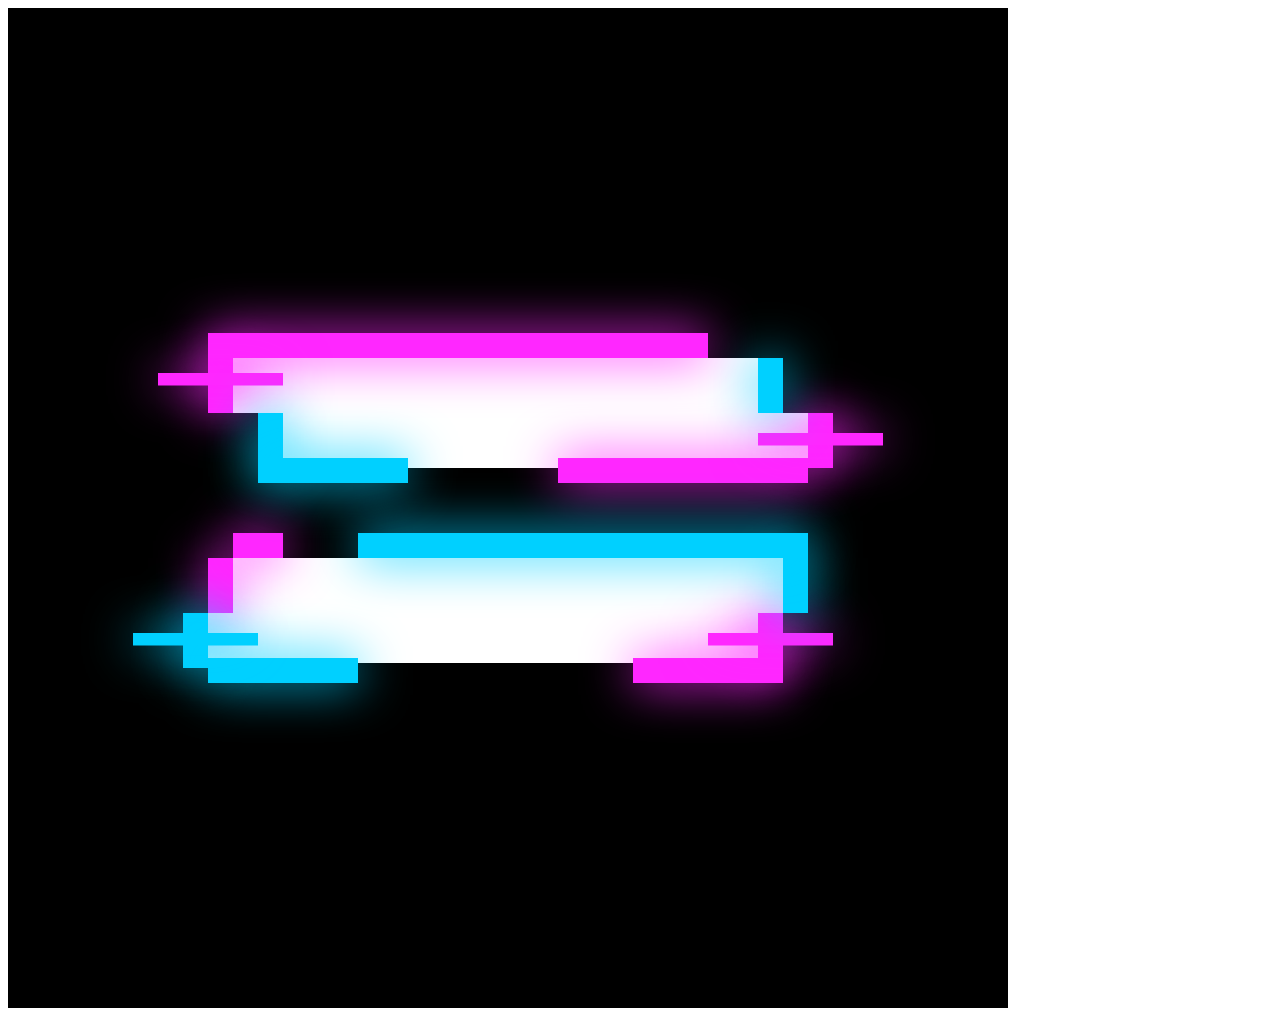
<file: Day 1/index.html>
<html lang="en">

    <head>
        <title>Day 1</title>
    </head>

    <body>
        <script src="javascript/p5.min.js"> </script>
        <script src="javascript/sketch.js"> </script>
    </body>

</html>
</file>
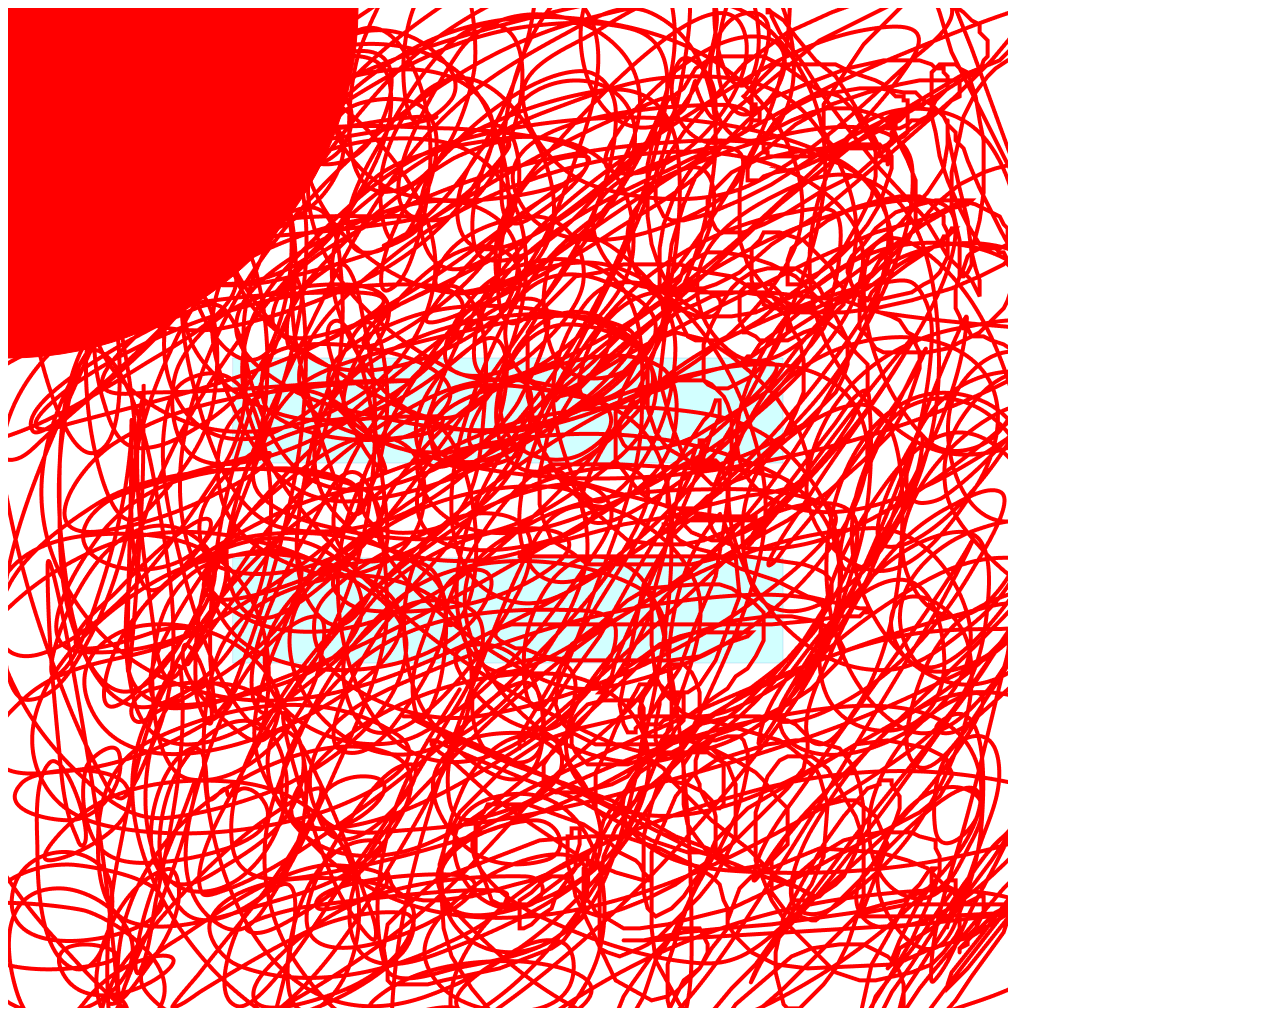
<file: Day 2/index.html>
<html lang="en">

    <head>
        <title>Day 2</title>
    </head>

    <body>
        <script src="javascript/p5.min.js"> </script>
        <script src="javascript/sketch.js"> </script>
    </body>

</html>
</file>
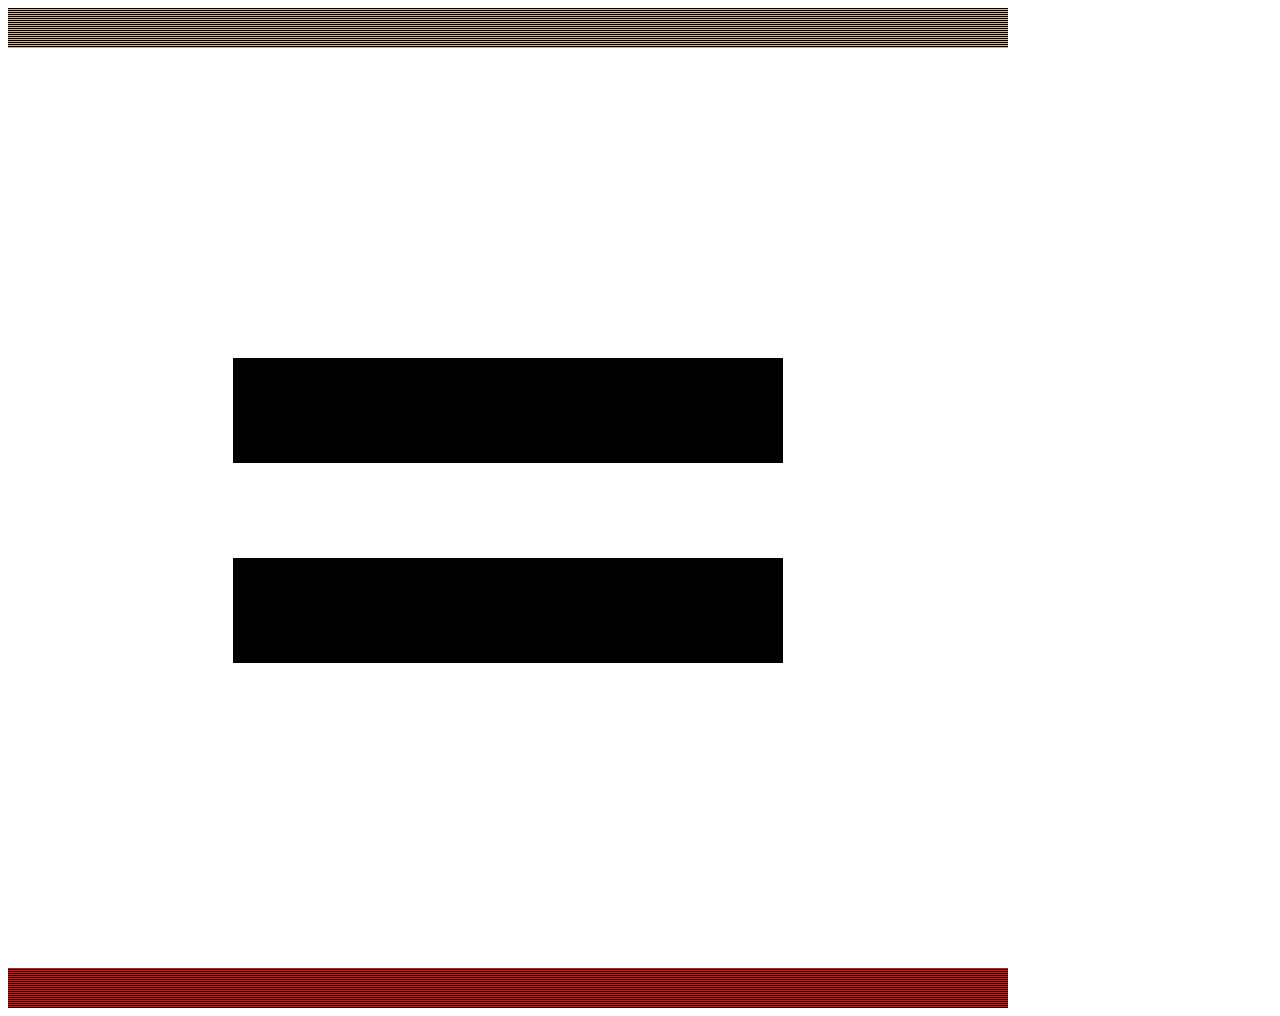
<file: Day 3/index.html>
<html lang="en">

    <head>
        <title>Day 3</title>
    </head>

    <body>
        <script src="javascript/p5.min.js"> </script>
        <script src="javascript/sketch.js"> </script>
    </body>

</html>
</file>
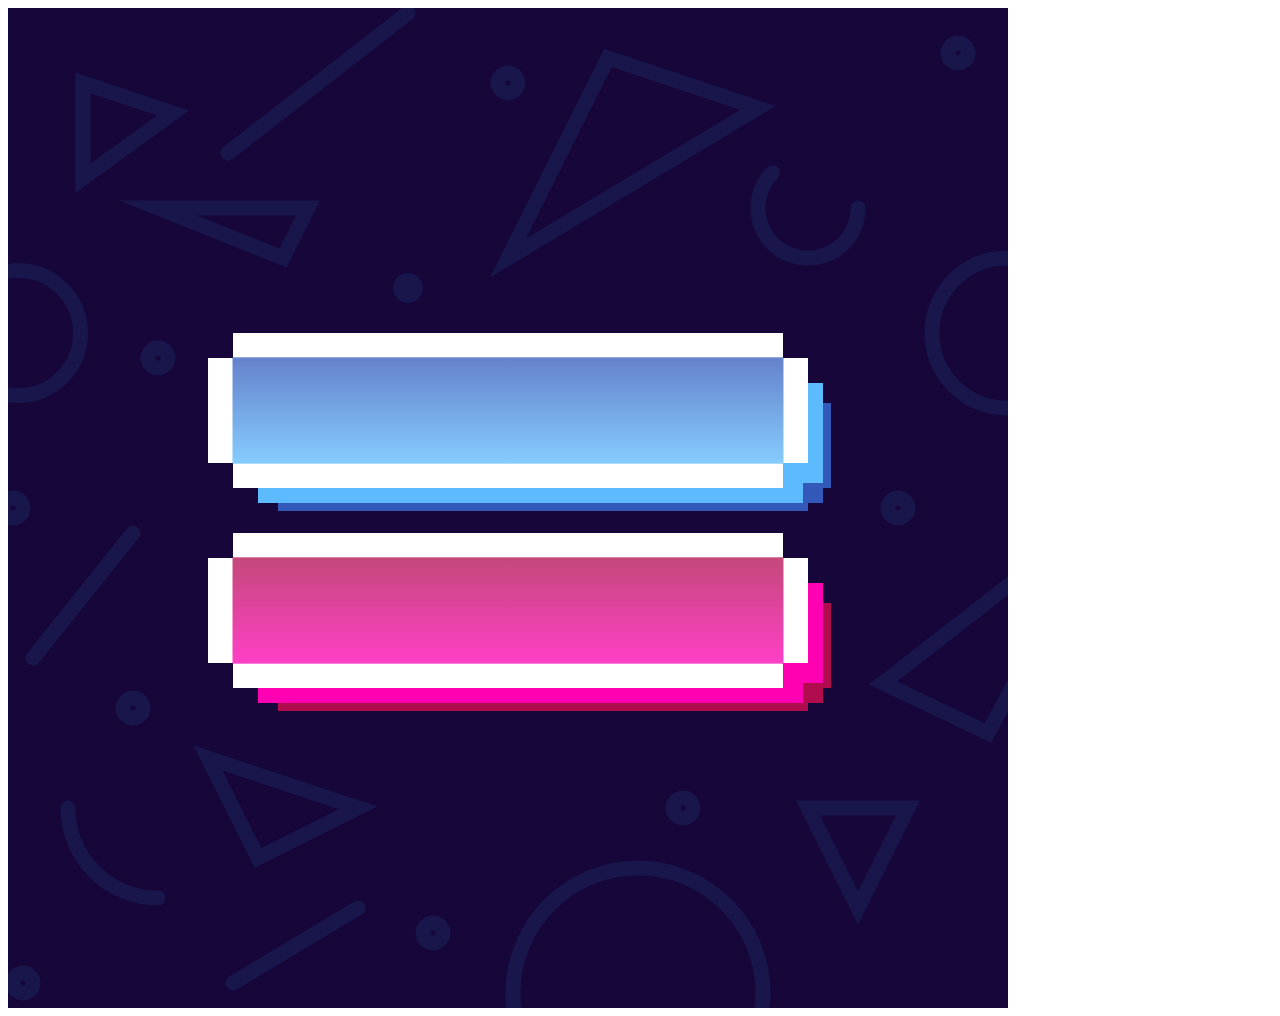
<file: Day 4/index.html>
<html lang="en">

    <head>
        <title>Day 4</title>
    </head>

    <body>
        <script src="javascript/p5.min.js"> </script>
        <script src="javascript/sketch.js"> </script>
    </body>

</html>
</file>
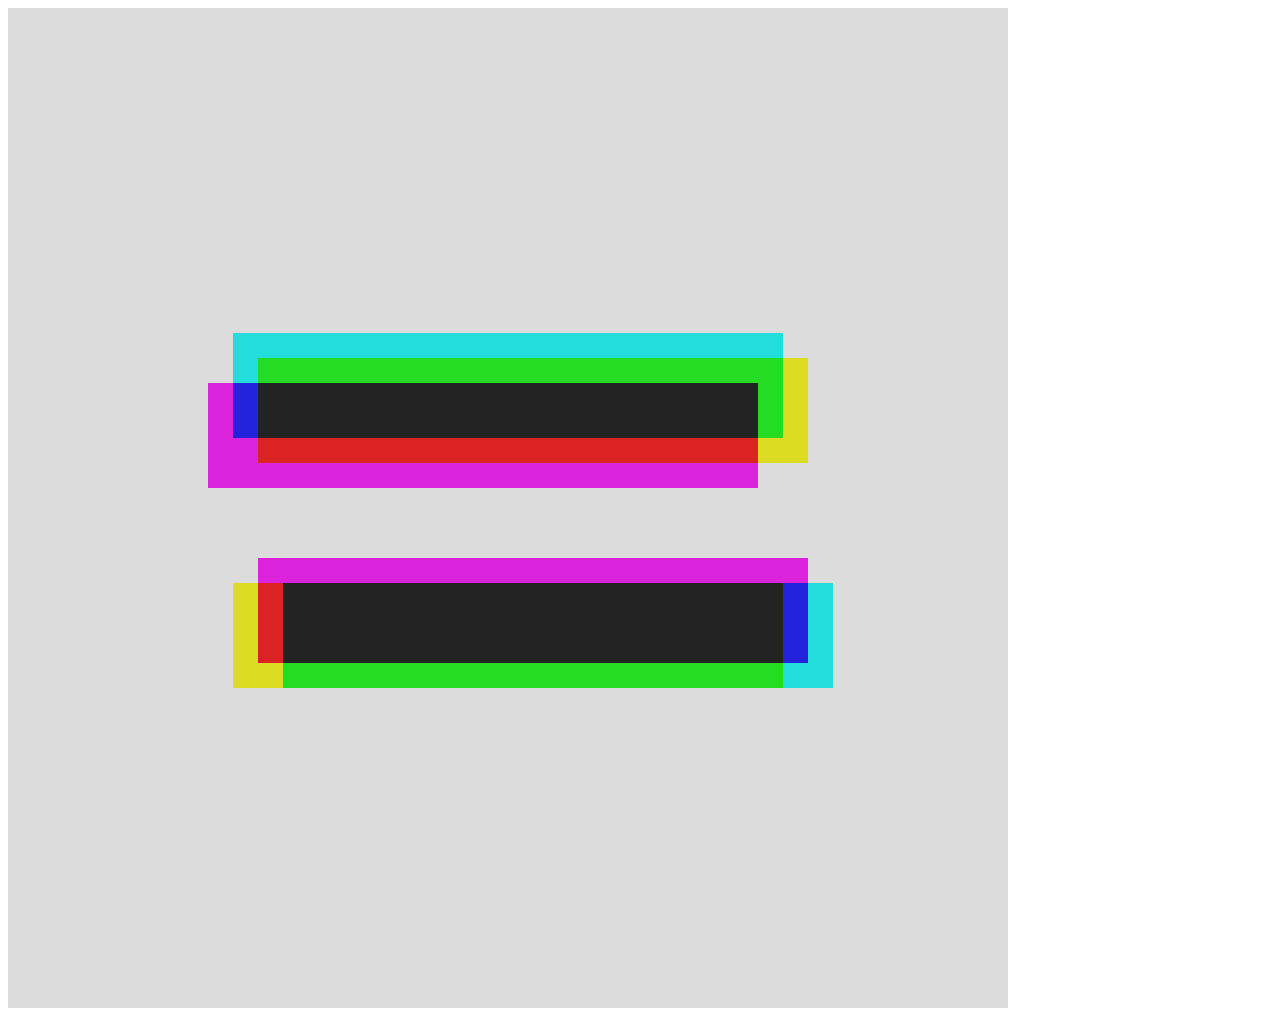
<file: Day 5/index.html>
<html lang="en">

    <head>
        <title>Day 5</title>
    </head>

    <body>
        <script src="javascript/p5.min.js"> </script>
        <script src="javascript/sketch.js"> </script>
    </body>

</html>
</file>
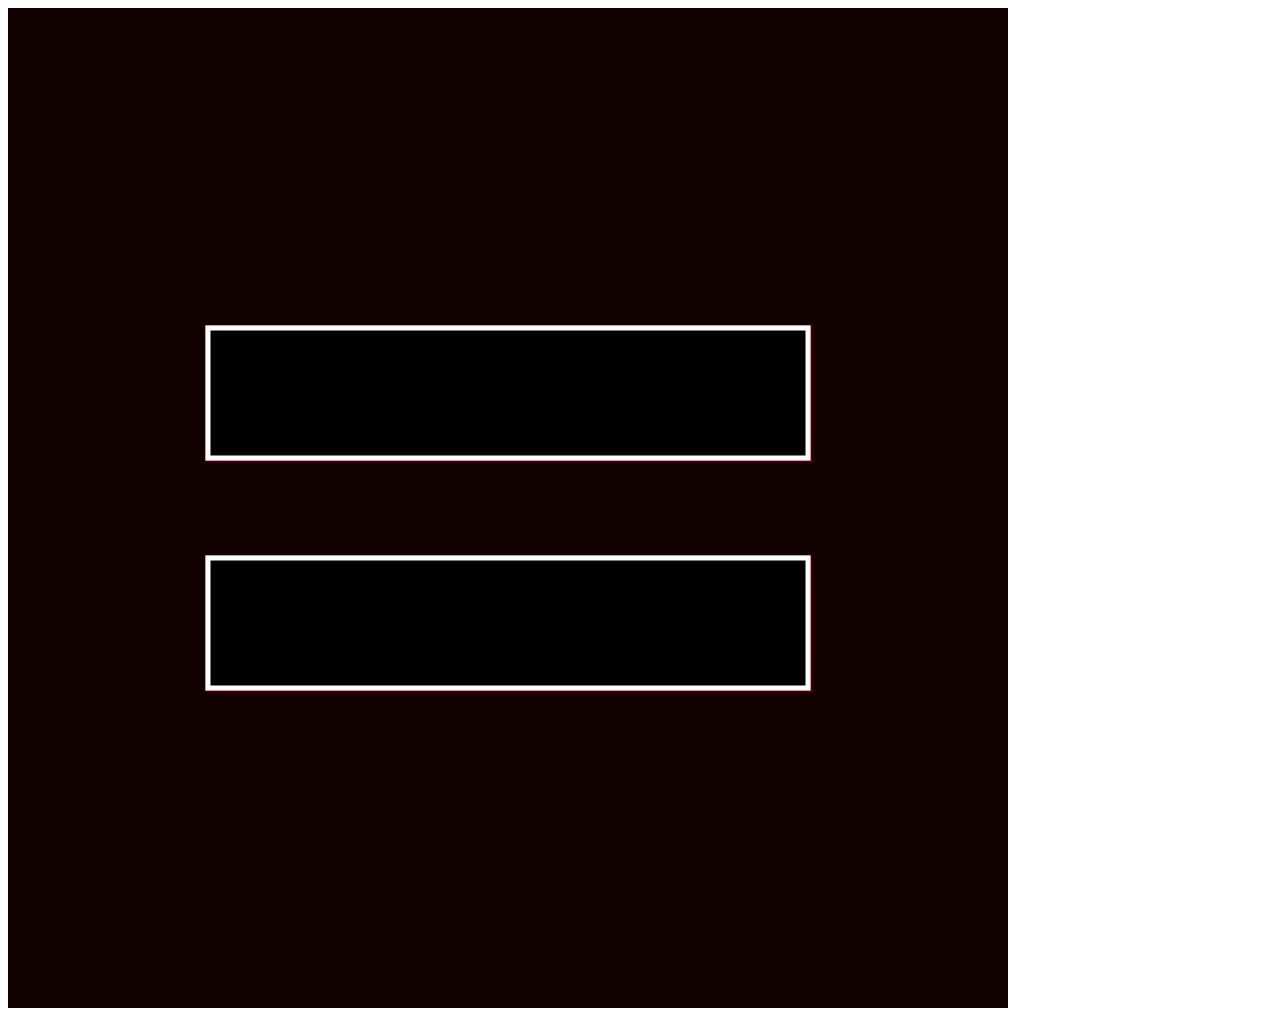
<file: Day 6/index.html>
<html lang="en">

    <head>
        <title>Day 6</title>
    </head>

    <body>
        <script src="javascript/p5.min.js"> </script>
        <script src="javascript/sketch.js"> </script>
    </body>

</html>
</file>
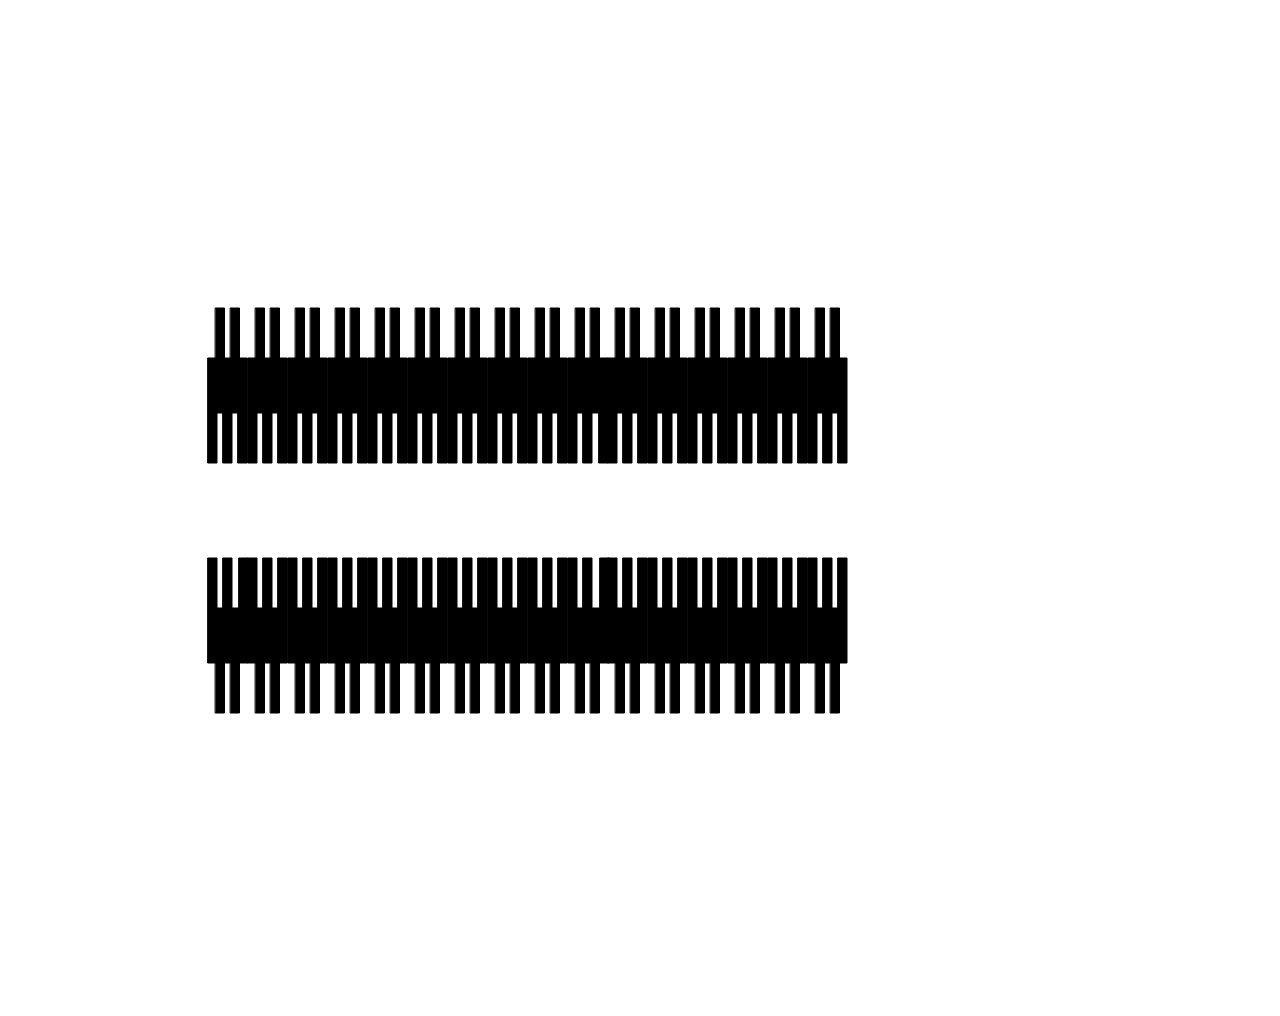
<file: Day 7/index.html>
<html lang="en">

    <head>
        <title>Day 7</title>
    </head>

    <body>
        <script src="javascript/p5.min.js"> </script>
        <script src="javascript/sketch.js"> </script>
    </body>

</html>
</file>
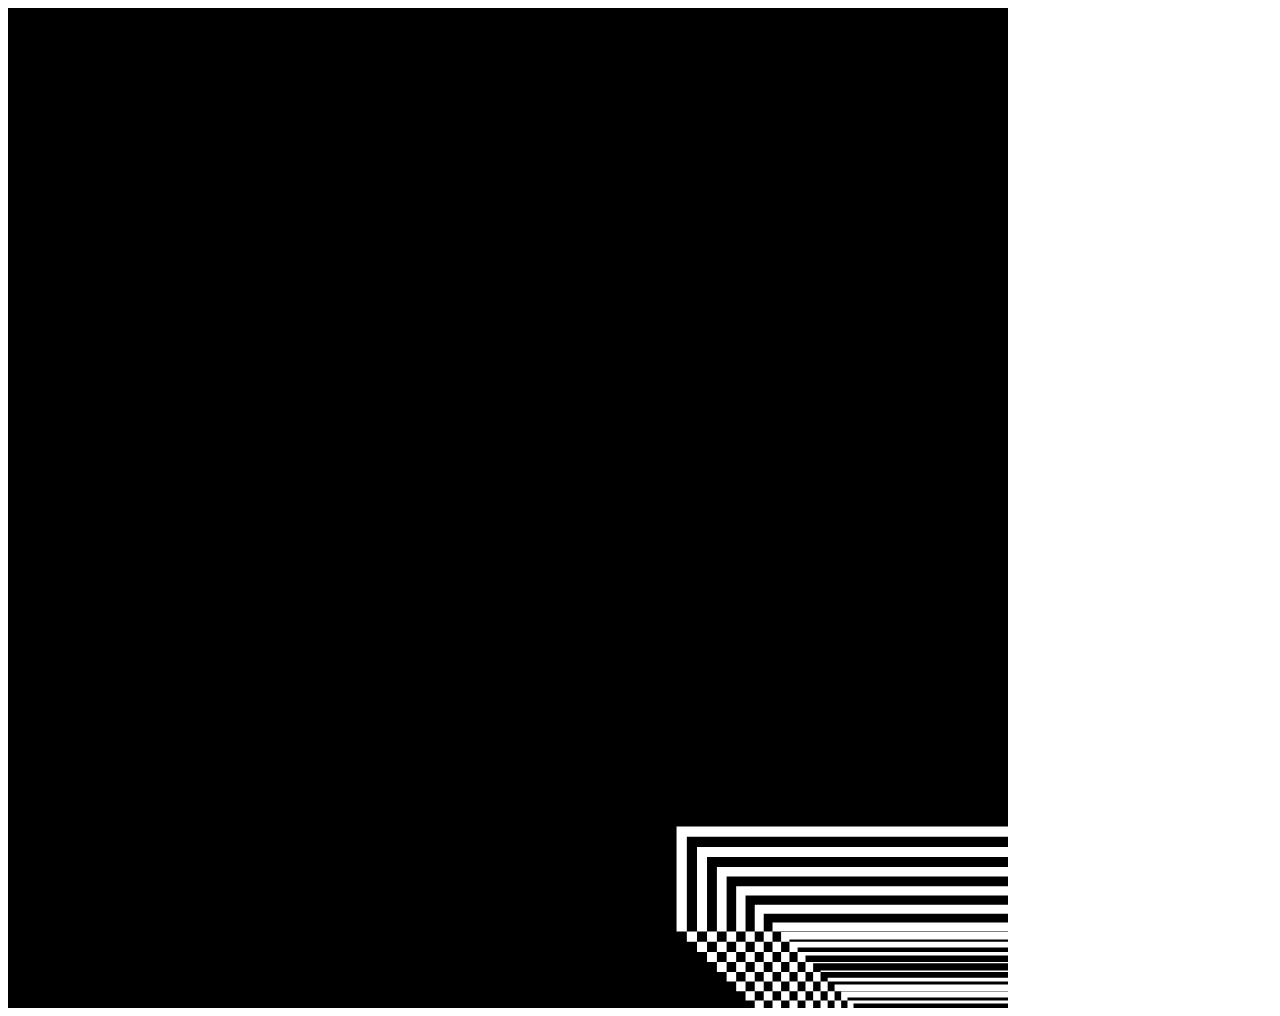
<file: Day 8/index.html>
<html lang="en">

    <head>
        <title>Day 8</title>
    </head>

    <body>
        <script src="javascript/p5.min.js"> </script>
        <script src="javascript/sketch.js"> </script>
    </body>

</html>
</file>
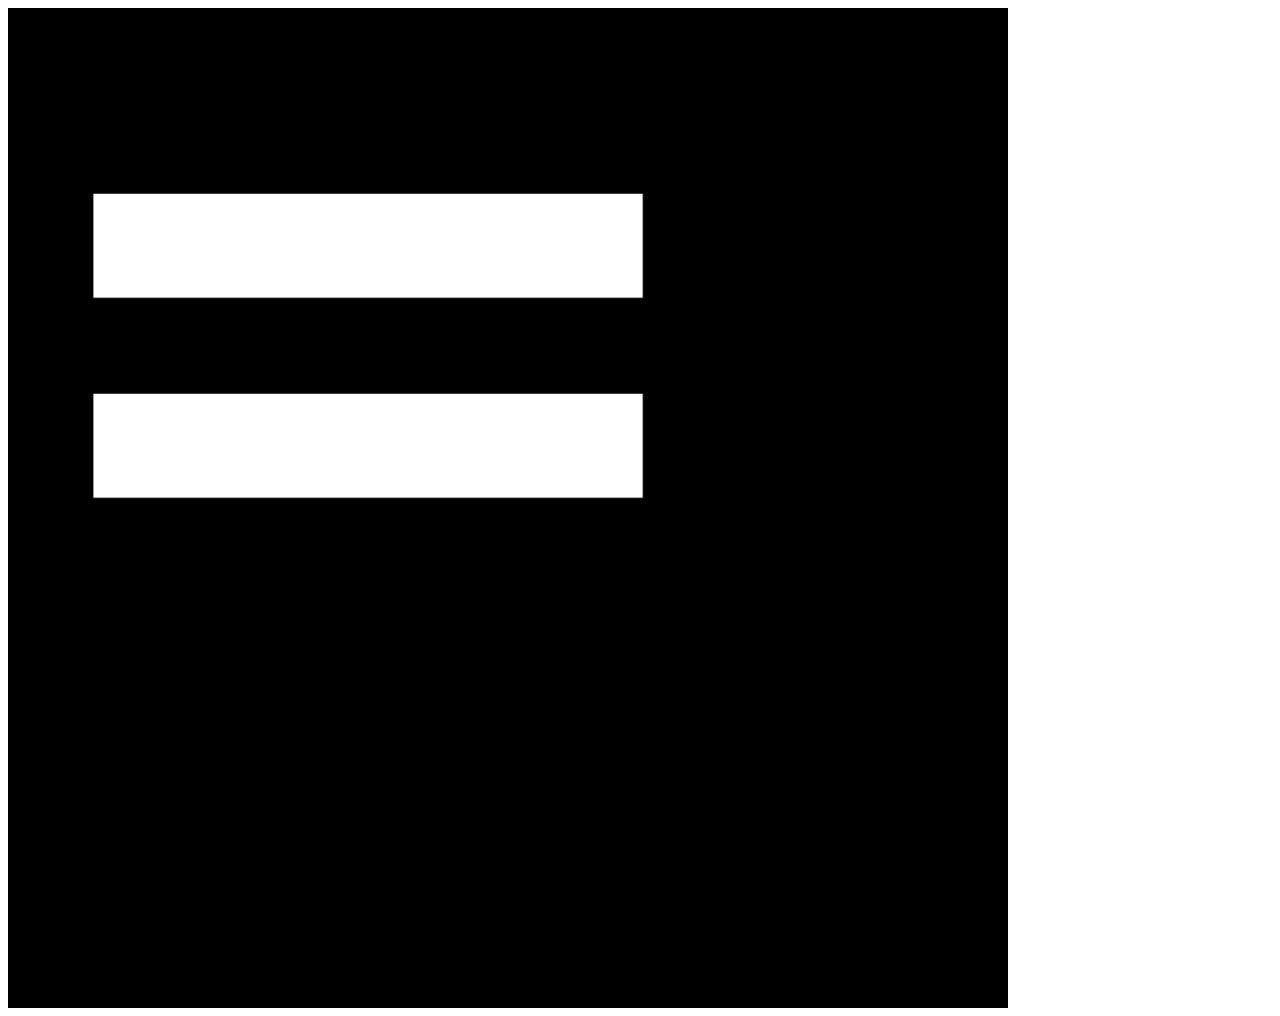
<file: Day 9/index.html>
<html lang="en">

    <head>
        <title>Day 9</title>
    </head>

    <body>
        <script src="javascript/p5.min.js"> </script>
        <script src="javascript/sketch.js"> </script>
    </body>

</html>
</file>
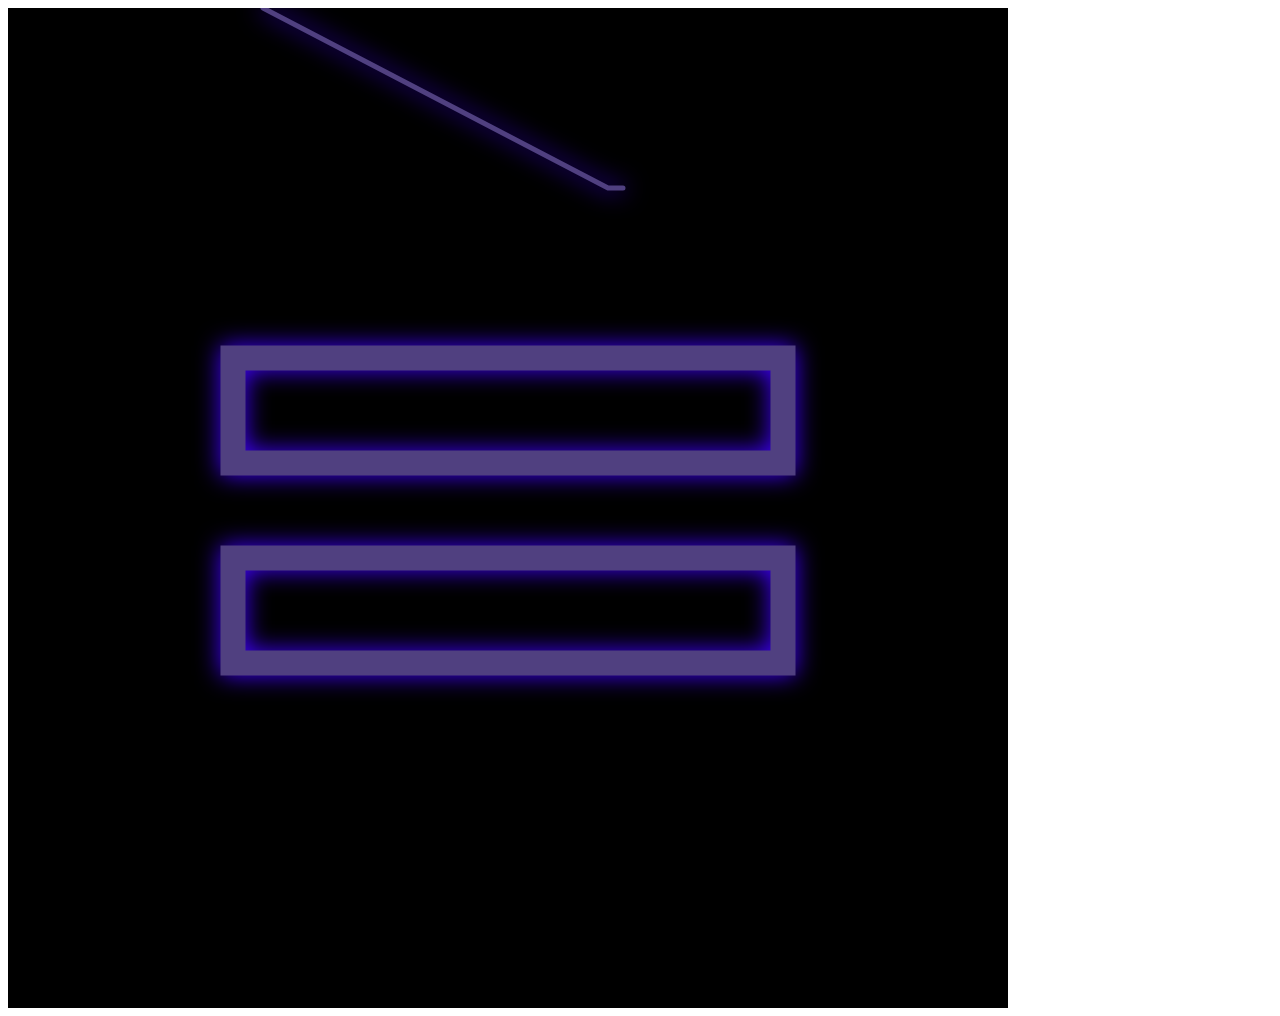
<file: SideTracks/Day 3 (process v1)/index.html>
<html lang="en">

    <head>
        <title>Day 3</title>
    </head>

    <body>
        <script src="javascript/p5.min.js"> </script>
        <!-- The line bellow here is what allows me to animate p5.js shapes, See here for more details (https://wixette.github.io/p5.animS/) -->
        <script src="javascript/p5.anims.js"> </script>
        <script src="javascript/sketch.js"> </script>
    </body>

</html>
</file>
